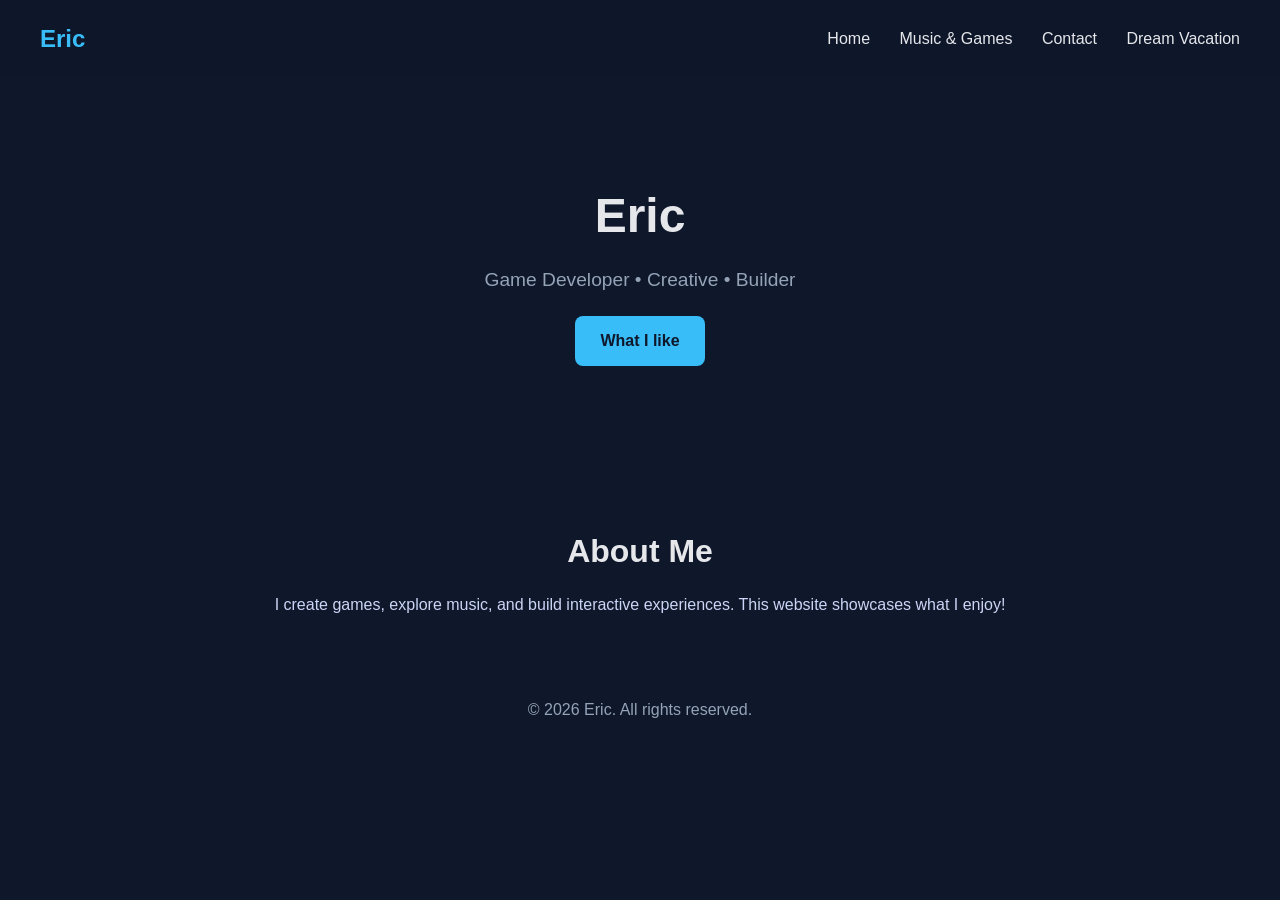
<file: index.html>
<!DOCTYPE html>
<html lang="en">
<head>
    <meta charset="UTF-8">
    <meta name="viewport" content="width=device-width, initial-scale=1.0">
    <title>Eric | Portfolio</title>
    <link rel="stylesheet" href="style.css">
</head>
<body>

<nav class="navbar">
    <div class="logo">Eric</div>
    <div class="nav-links">
        <a href="index.html">Home</a>
        <a href="music-games.html">Music & Games</a>
        <a href="contact.html">Contact</a>
        <a href="vacation.html">Dream Vacation</a>
    </div>
</nav>

<header class="hero">
    <h1>Eric</h1>
    <p>Game Developer • Creative • Builder</p>
    <a href="music-games.html" class="btn">What I like</a>
</header>

<section class="about">
    <h2>About Me</h2>
    <p>
        I create games, explore music, and build interactive experiences.
        This website showcases what I enjoy!
    </p>
</section>

<footer>
    <p>© 2026 Eric. All rights reserved.</p>
</footer>

</body>
</html>
</file>
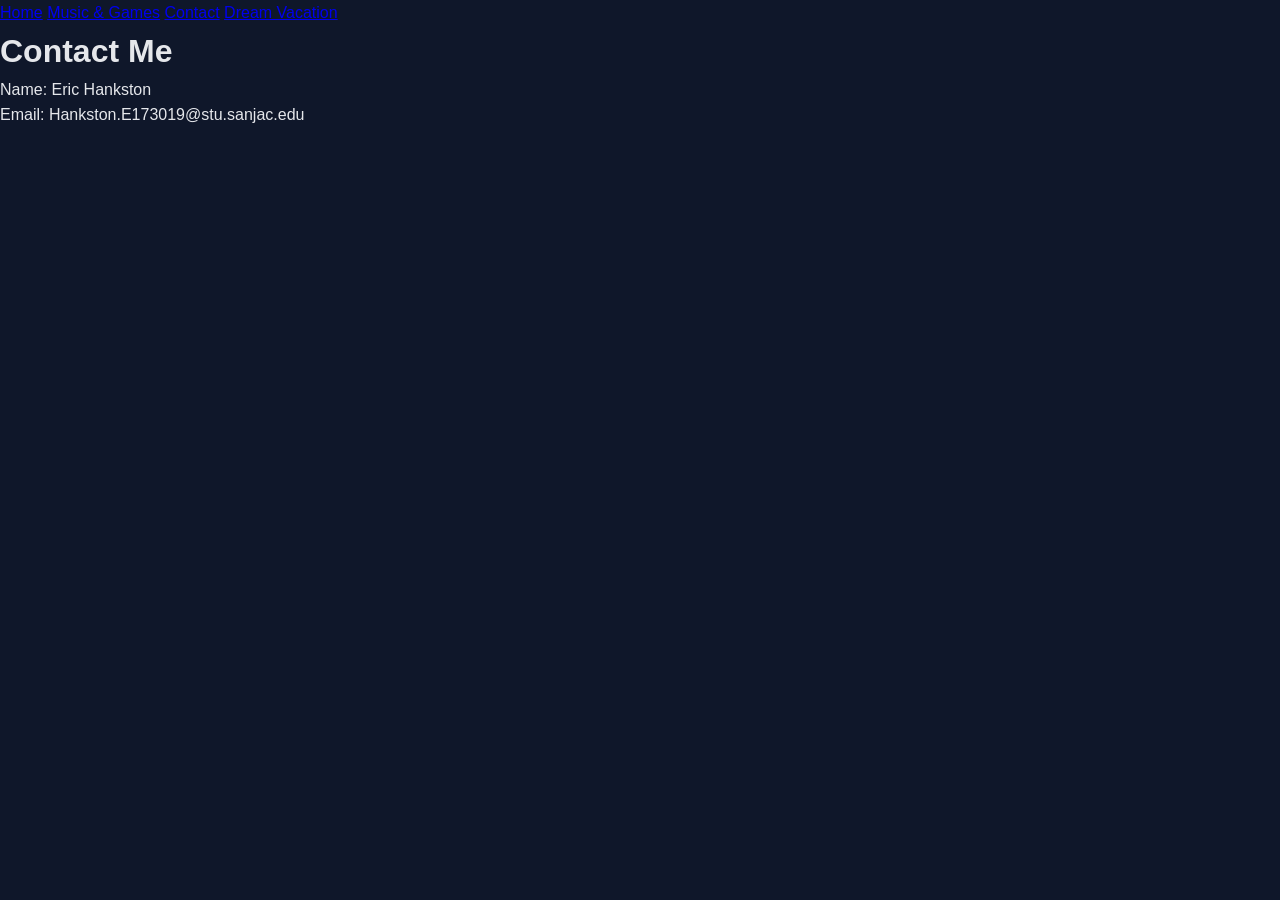
<file: contact.html>
<!DOCTYPE html>
<html lang="en">
<head>
  <meta charset="UTF-8" />
  <meta name="viewport" content="width=device-width, initial-scale=1" />
  <title>Contact</title>
  <link rel="stylesheet" href="style.css" />
</head>
<body>

<nav>
  <a href="index.html">Home</a>
  <a href="music-games.html">Music & Games</a>
  <a href="contact.html">Contact</a>
  <a href="vacation.html">Dream Vacation</a>
</nav>

<h1>Contact Me</h1>

<p>Name: Eric Hankston</p>
<p>Email: Hankston.E173019@stu.sanjac.edu</p>

</body>
</html>
</file>
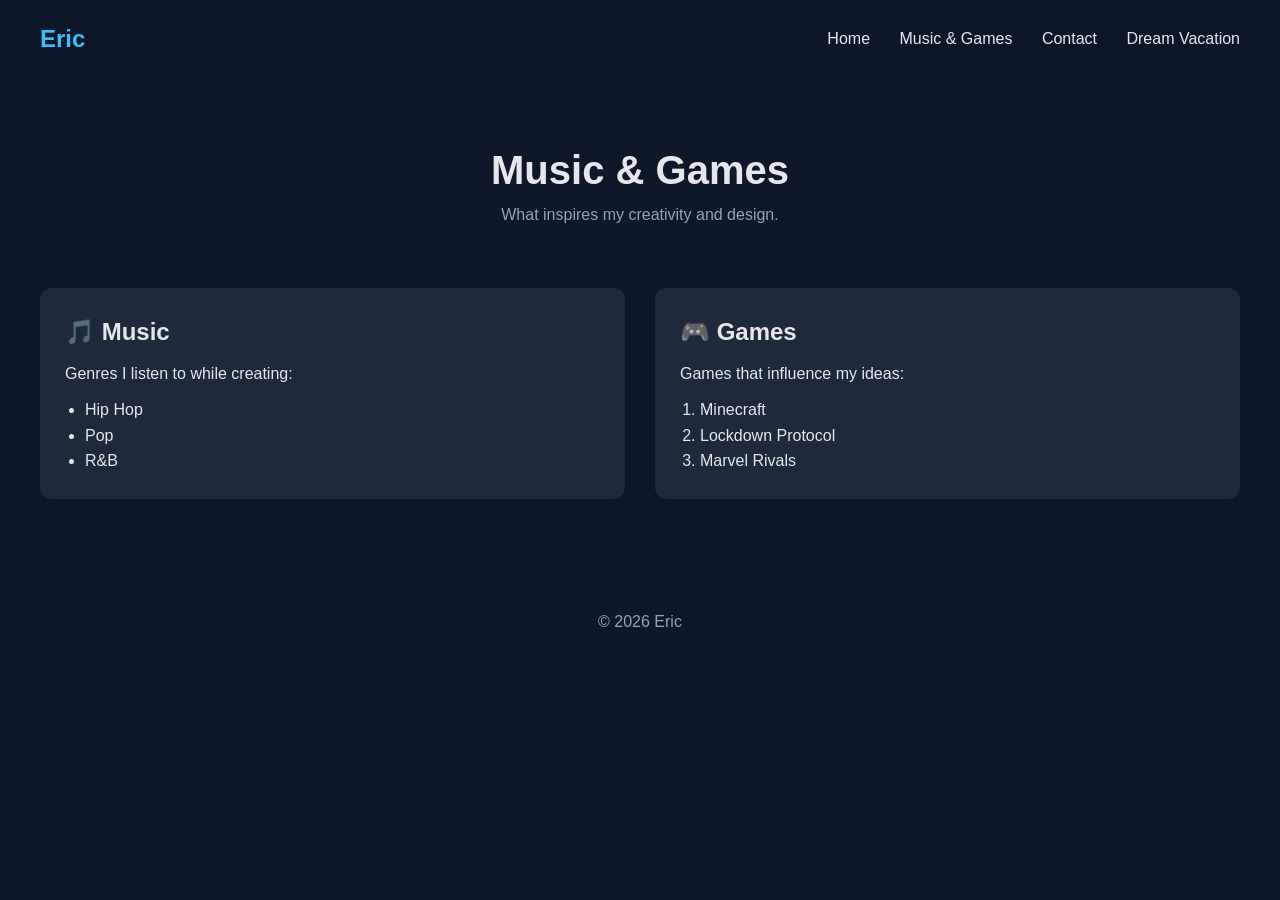
<file: music-games.html>
<!DOCTYPE html>
<html lang="en">
<head>
    <meta charset="UTF-8">
    <meta name="viewport" content="width=device-width, initial-scale=1.0">
    <title>Music & Games</title>
    <link rel="stylesheet" href="style.css">
</head>
<body>

<nav class="navbar">
    <div class="logo">Eric</div>
    <div class="nav-links">
        <a href="index.html">Home</a>
        <a href="music-games.html">Music & Games</a>
        <a href="contact.html">Contact</a>
        <a href="vacation.html">Dream Vacation</a>
    </div>
</nav>

<section class="page-header">
    <h1>Music & Games</h1>
    <p>What inspires my creativity and design.</p>
</section>

<section class="grid">

    <div class="card">
        <h2>🎵 Music</h2>
        <p>Genres I listen to while creating:</p>
        <ul>
            <li>Hip Hop</li>
            <li>Pop</li>
            <li>R&B</li>
        </ul>
    </div>

    <div class="card">
        <h2>🎮 Games</h2>
        <p>Games that influence my ideas:</p>
        <ol>
            <li>Minecraft</li>
            <li>Lockdown Protocol</li>
            <li>Marvel Rivals</li>
        </ol>
    </div>

</section>

<footer>
    <p>© 2026 Eric</p>
</footer>

</body>
</html>
</file>
<file: style.css>
/* Reset some defaults */
* {
    margin: 0;
    padding: 0;
    box-sizing: border-box;
}

body {
    font-family: 'Segoe UI', Arial, sans-serif;
    background: #0f172a; /* dark blue */
    color: #e5e7eb;
    line-height: 1.6;
}

/* NAVBAR */
.navbar {
    display: flex;
    justify-content: space-between;
    align-items: center;
    padding: 20px 40px;
    background: rgba(15, 23, 42, 0.9);
    position: sticky;
    top: 0;
}

.logo {
    font-size: 1.5rem;
    font-weight: bold;
    color: #38bdf8;
}

.nav-links a {
    color: #e5e7eb;
    margin-left: 25px;
    text-decoration: none;
    font-weight: 500;
    transition: 0.3s;
}

.nav-links a:hover {
    color: #38bdf8;
}

/* HERO SECTION */
.hero {
    text-align: center;
    padding: 100px 20px;
}

.hero h1 {
    font-size: 3rem;
    margin-bottom: 10px;
}

.hero p {
    font-size: 1.2rem;
    color: #94a3b8;
    margin-bottom: 20px;
}

/* BUTTON */
.btn {
    display: inline-block;
    padding: 12px 25px;
    background: #38bdf8;
    color: #0f172a;
    text-decoration: none;
    border-radius: 8px;
    font-weight: bold;
    transition: 0.3s;
}

.btn:hover {
    background: #0ea5e9;
}

/* ABOUT SECTION */
.about {
    max-width: 800px;
    margin: 60px auto;
    text-align: center;
    padding: 0 20px;
}

.about h2 {
    margin-bottom: 15px;
    font-size: 2rem;
}

.about p {
    color: #cbd5f5;
}

/* FORM (for contact page later) */
form {
    width: 320px;
    margin: 40px auto;
}

input, textarea, select {
    width: 100%;
    padding: 10px;
    margin-top: 10px;
    border-radius: 6px;
    border: none;
}

input:focus, textarea:focus {
    outline: 2px solid #38bdf8;
}

/* FOOTER */
footer {
    text-align: center;
    padding: 20px;
    margin-top: 50px;
    color: #94a3b8;
}

/* IMAGES */
img {
    display: block;
    margin: 20px auto;
    max-width: 100%;
    border-radius: 10px;
}

/* PAGE HEADER */
.page-header {
    text-align: center;
    padding: 60px 20px 20px;
}

.page-header h1 {
    font-size: 2.5rem;
}

.page-header p {
    color: #94a3b8;
}

/* GRID LAYOUT */
.grid {
    display: grid;
    grid-template-columns: repeat(auto-fit, minmax(300px, 1fr));
    gap: 30px;
    padding: 40px;
}

/* CARD STYLE */
.card {
    background: #1e293b;
    padding: 25px;
    border-radius: 12px;
    transition: 0.3s;
}

.card:hover {
    transform: translateY(-5px);
}

.card h2 {
    margin-bottom: 10px;
}

.card ul, .card ol {
    margin-top: 10px;
    padding-left: 20px;
}

.content {
    padding: 40px;
    display: grid;
    gap: 30px;
}

.card img {
    width: 100%;
    margin-top: 15px;
    border-radius: 10px;
}

.video-wrapper {
    position: relative;
    padding-bottom: 56.25%;
    height: 0;
    margin-top: 15px;
}

.video-wrapper iframe {
    position: absolute;
    width: 100%;
    height: 100%;
    border-radius: 10px;
}
</file>
